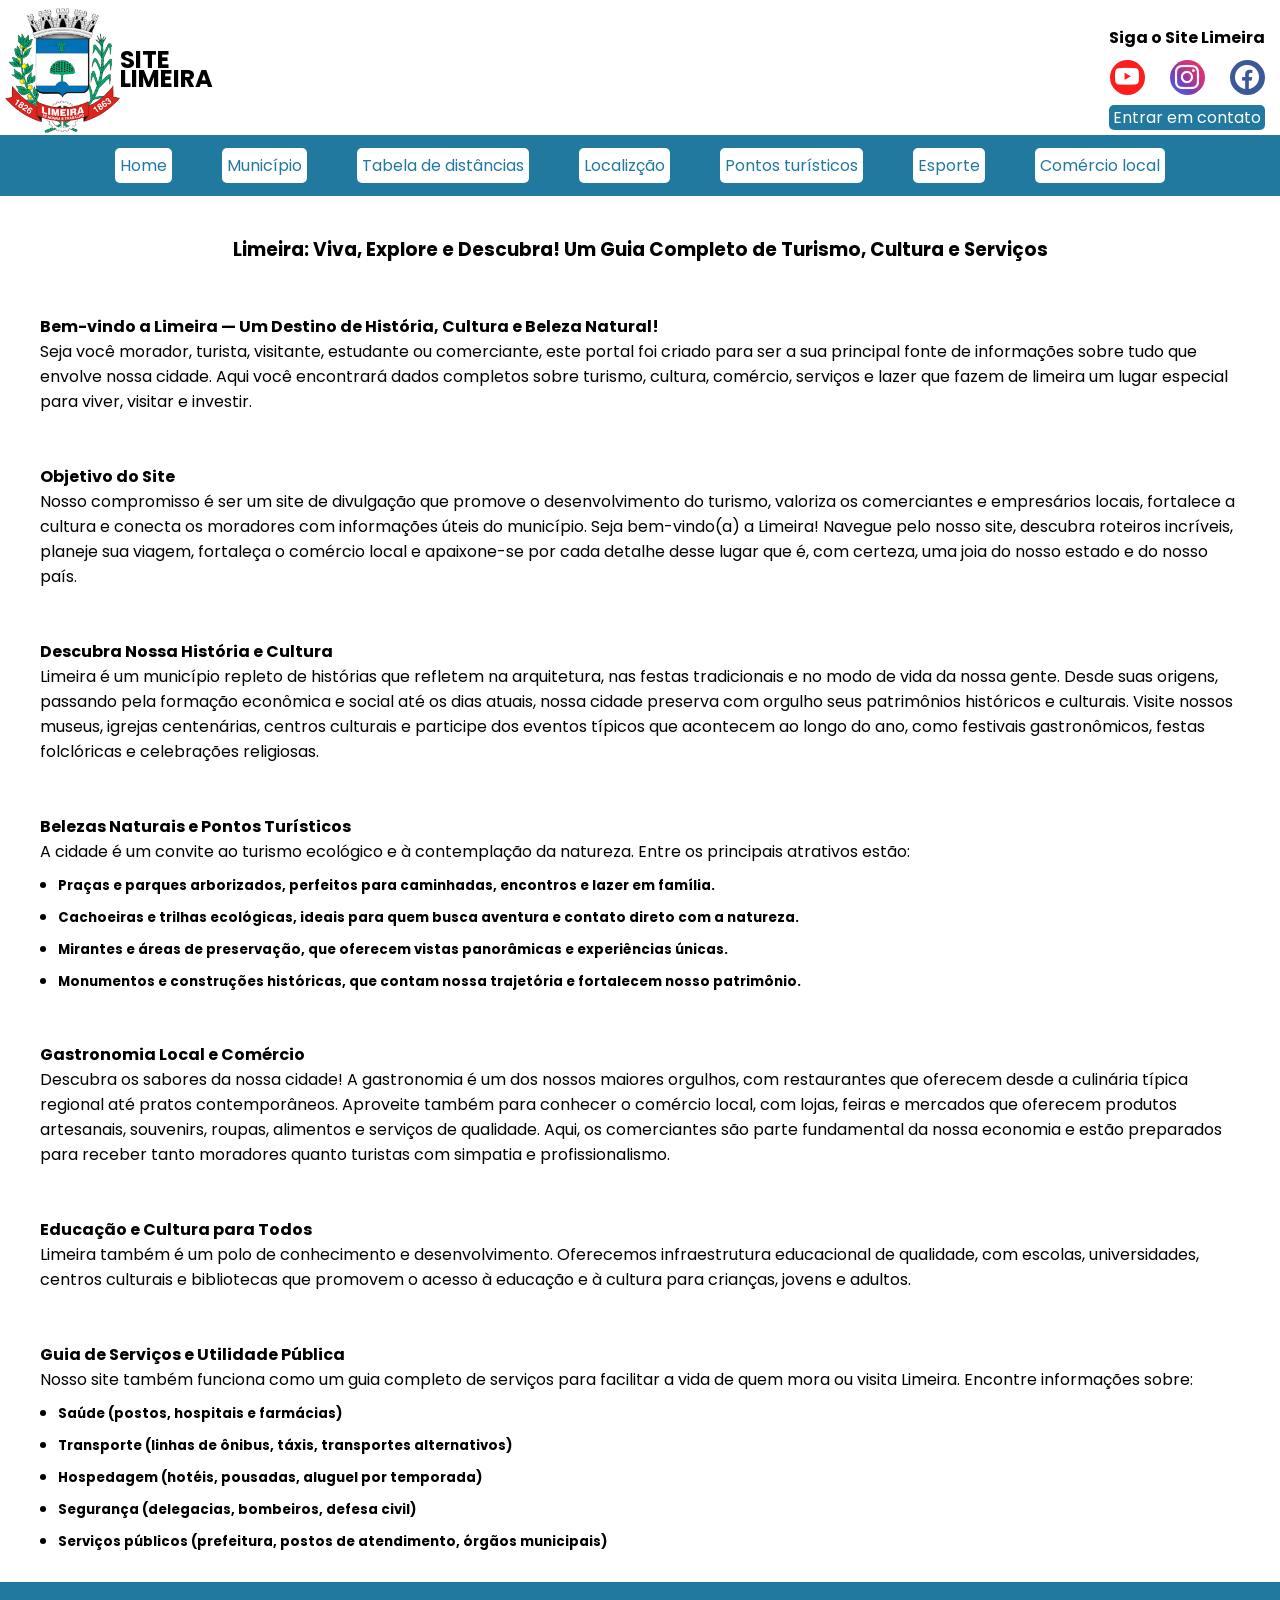
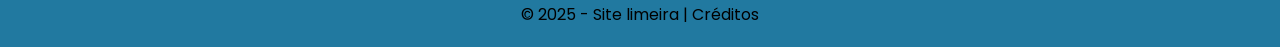
<file: index.html>
<!DOCTYPE html>
<html lang="pt-br">

<head>
    <meta charset="UTF-8">
    <meta name="viewport" content="width=device-width, initial-scale=1.0">
    <title>Site limeira</title>
    <link rel="stylesheet" href="style.css">
</head>

<body>
    <header>
        <div>
            <h2>SITE<br>LIMEIRA</h2>
            <img src="imagens/logo.png" alt="Prefeitura de limeira">
        </div>

        <section class="redes-sociais">
            <h4>Siga o Site Limeira</h4>

            <div class="icons">
                <a href="https://www.youtube.com/c/preflimeira" target="_blank"><i class="bi bi-youtube"></i> </a>
                <a href="https://www.instagram.com/prefeituralimeira/" target="_blank"><i class="bi bi-instagram"></i>
                </a>
                <a href="https://www.facebook.com/prefeituralimeira" target="_blank"><i class="bi bi-facebook"></i> </a>
            </div>

            <section class="form">
                <a href="contato.html">Entrar em contato</a>
            </section>

        </section>

    </header>

    <div class="destaque">
        <a href="index.html">Home</a>
        <a href="municipio.html">Município</a>
        <a href="tabeladedistancias.html">Tabela de distâncias</a>
        <a href="localizacao.html">Localizção</a>
        <a href="pontosturísticos.html">Pontos turísticos</a>
        <a href="esporte.html">Esporte</a>
        <a href="comerciolocal.html">Comércio local</a>
    </div>




    <main>


        <div class="titulo">
            <h3>Limeira: Viva, Explore e Descubra! Um Guia Completo de Turismo, Cultura e Serviços</h3>
        </div>

        <section>


            <div class="texto">
                <h4>Bem-vindo a Limeira — Um Destino de História, Cultura e Beleza Natural!</h4>
                <p>Seja você morador, turista, visitante, estudante ou comerciante, este portal foi criado para ser a
                    sua principal fonte de informações sobre tudo que envolve nossa cidade. Aqui você encontrará dados
                    completos sobre turismo, cultura, comércio, serviços e lazer que fazem de limeira um lugar especial
                    para viver, visitar e investir.</p>
            </div>

            <div class="texto">
                <h4>Objetivo do Site</h4>
                <p>Nosso compromisso é ser um site de divulgação que promove o desenvolvimento do turismo, valoriza os
                    comerciantes e empresários locais, fortalece a cultura e conecta os moradores com informações úteis
                    do município.
                    Seja bem-vindo(a) a Limeira! Navegue pelo nosso site, descubra roteiros incríveis, planeje sua
                    viagem, fortaleça o comércio local e apaixone-se por cada detalhe desse lugar que é, com certeza,
                    uma joia do nosso estado e do nosso país.</p>
            </div>

            <div class="texto">
                <h4>Descubra Nossa História e Cultura</h4>
                <p>Limeira é um município repleto de histórias que refletem na arquitetura, nas festas tradicionais e no
                    modo de vida da nossa gente. Desde suas origens, passando pela formação econômica e social até os
                    dias atuais, nossa cidade preserva com orgulho seus patrimônios históricos e culturais.
                    Visite nossos museus, igrejas centenárias, centros culturais e participe dos eventos típicos que
                    acontecem ao longo do ano, como festivais gastronômicos, festas folclóricas e celebrações
                    religiosas.</p>
            </div>

            <div class="texto">
                <h4>Belezas Naturais e Pontos Turísticos</h4>
                <p>A cidade é um convite ao turismo ecológico e à contemplação da natureza. Entre os principais
                    atrativos estão:</p>

                <ul>
                    <li>
                        <h5>Praças e parques arborizados, perfeitos para caminhadas, encontros e lazer em família.</h5>
                    </li>
                </ul>

                <ul>
                    <li>
                        <h5>Cachoeiras e trilhas ecológicas, ideais para quem busca aventura e contato direto com a
                            natureza.</h5>
                    </li>
                </ul>

                <ul>
                    <li>
                        <h5>Mirantes e áreas de preservação, que oferecem vistas panorâmicas e experiências únicas.</h5>
                    </li>
                </ul>

                <ul>
                    <li>
                        <h5>Monumentos e construções históricas, que contam nossa trajetória e fortalecem nosso
                            patrimônio.</h5>
                    </li>
                </ul>


            </div>

            <div class="texto">
                <h4>Gastronomia Local e Comércio</h4>
                <p>Descubra os sabores da nossa cidade! A gastronomia é um dos nossos maiores orgulhos, com restaurantes
                    que oferecem desde a culinária típica regional até pratos contemporâneos. Aproveite também para
                    conhecer o comércio local, com lojas, feiras e mercados que oferecem produtos artesanais, souvenirs,
                    roupas, alimentos e serviços de qualidade.
                    Aqui, os comerciantes são parte fundamental da nossa economia e estão preparados para receber tanto
                    moradores quanto turistas com simpatia e profissionalismo.</p>
            </div>

            <div class="texto">
                <h4>Educação e Cultura para Todos</h4>
                <p>Limeira também é um polo de conhecimento e desenvolvimento. Oferecemos infraestrutura educacional de
                    qualidade, com escolas, universidades, centros culturais e bibliotecas que promovem o acesso à
                    educação e à cultura para crianças, jovens e adultos.</p>
            </div>

            <div class="texto">
                <h4>Guia de Serviços e Utilidade Pública</h4>
                <p>Nosso site também funciona como um guia completo de serviços para facilitar a vida de quem mora ou
                    visita Limeira. Encontre informações sobre:</p>

                <ul>
                    <li>
                        <h5>Saúde (postos, hospitais e farmácias)</h5>
                    </li>
                </ul>

                <ul>
                    <li>
                        <h5>Transporte (linhas de ônibus, táxis, transportes alternativos)</h5>
                    </li>
                </ul>

                <ul>
                    <li>
                        <h5>Hospedagem (hotéis, pousadas, aluguel por temporada)</h5>
                    </li>
                </ul>

                <ul>
                    <li>
                        <h5>Segurança (delegacias, bombeiros, defesa civil)</h5>
                    </li>
                </ul>

                <ul>
                    <li>
                        <h5>Serviços públicos (prefeitura, postos de atendimento, órgãos municipais)</h5>
                    </li>
                </ul>


        </section>


    </main>

    <footer>
        &copy; 2025 - Site limeira | Créditos
    </footer>

</body>

</html>
</file>
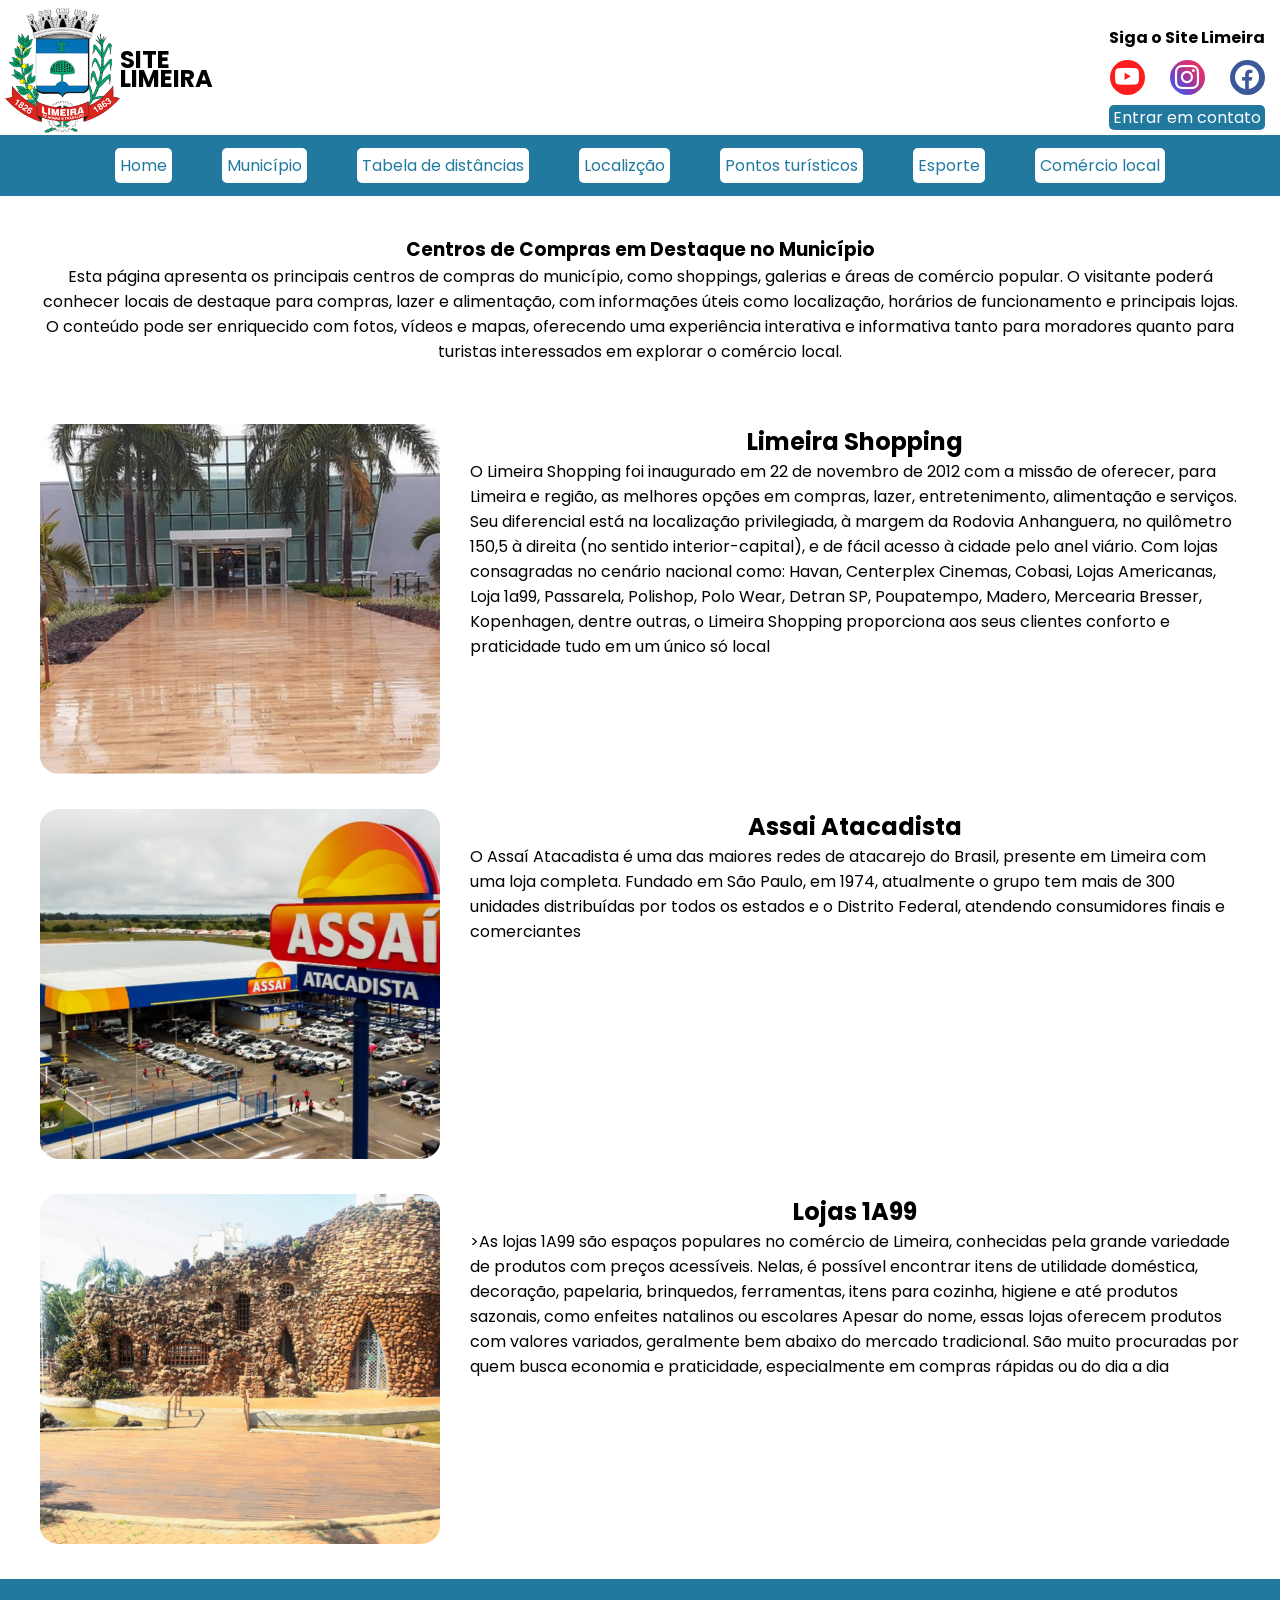
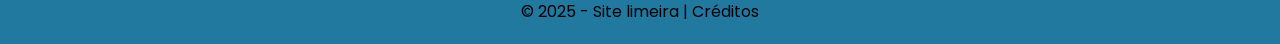
<file: comerciolocal.html>
<!DOCTYPE html>
<html lang="pt-br">

<head>
    <meta charset="UTF-8">
    <meta name="viewport" content="width=device-width, initial-scale=1.0">
    <title>Site limeira</title>
    <link rel="stylesheet" href="style.css">
</head>

<body>
    <header>
        <div>
            <h2>SITE<br>LIMEIRA</h2>
            <img src="imagens/logo.png" alt="Prefeitura de limeira">
        </div>

        <section class="redes-sociais">
            <h4>Siga o Site Limeira</h4>

            <div class="icons">
                <a href="https://www.youtube.com/c/preflimeira" target="_blank"><i class="bi bi-youtube"></i> </a>
                <a href="https://www.instagram.com/prefeituralimeira/" target="_blank"><i class="bi bi-instagram"></i>
                </a>
                <a href="https://www.facebook.com/prefeituralimeira" target="_blank"><i class="bi bi-facebook"></i> </a>
            </div>

            <section class="form">
                <a href="contato.html">Entrar em contato</a>
            </section>

        </section>

    </header>

    <div class="destaque">
        <a href="index.html">Home</a>
        <a href="municipio.html">Município</a>
        <a href="tabeladedistancias.html">Tabela de distâncias</a>
        <a href="localizacao.html">Localizção</a>
        <a href="pontosturísticos.html">Pontos turísticos</a>
        <a href="esporte.html">Esporte</a>
        <a href="comerciolocal.html">Comércio local</a>
    </div>


    <main>
        <div class="home">
            <h3>Centros de Compras em Destaque no Município</h3>
            <p>Esta página apresenta os principais centros de compras do município, como shoppings, galerias e áreas de
                comércio popular. O visitante poderá conhecer locais de destaque para compras, lazer e alimentação, com
                informações úteis como localização, horários de funcionamento e principais lojas. O conteúdo pode ser
                enriquecido com fotos, vídeos e mapas, oferecendo uma experiência interativa e informativa tanto para
                moradores quanto para turistas interessados em explorar o comércio local.</p>
        </div>
        
        <div class="text">
            <img src="imagens/shopping center limeira.png" alt="">
            <div>
                <h2>Limeira Shopping</h2>
                <p>O Limeira Shopping foi inaugurado em 22 de novembro de 2012 com a missão de oferecer, para Limeira e
                    região, as melhores opções em compras, lazer, entretenimento, alimentação e serviços. Seu
                    diferencial está na localização privilegiada, à margem da Rodovia Anhanguera, no quilômetro 150,5 à
                    direita (no sentido interior-capital), e de fácil acesso à cidade pelo anel viário. Com lojas
                    consagradas no cenário nacional como: Havan, Centerplex Cinemas, Cobasi, Lojas Americanas, Loja
                    1a99, Passarela, Polishop, Polo Wear, Detran SP, Poupatempo, Madero, Mercearia Bresser, Kopenhagen,
                    dentre outras, o Limeira Shopping proporciona aos seus clientes conforto e praticidade tudo em um
                    único só local </p>
            </div>
        </div>

        <div class="text">
            <img src="imagens/assai-atacadista.png" alt="">
            <div>
                <h2>Assai Atacadista</h2>
                <p>O Assaí Atacadista é uma das maiores redes de atacarejo do Brasil, presente em Limeira com uma loja
                    completa. Fundado em São Paulo, em 1974, atualmente o grupo tem mais de 300 unidades distribuídas
                    por todos os estados e o Distrito Federal, atendendo consumidores finais e comerciantes
                </p>
            </div>
        </div>

        <div class="text">
            <img src="imagens/Gruta da Paz.png" alt="">
            <div>
                <h2>Lojas 1A99</h2>
                <p>>As lojas 1A99 são espaços populares no comércio de Limeira, conhecidas pela grande variedade de
                    produtos com preços acessíveis. Nelas, é possível encontrar itens de utilidade doméstica, decoração,
                    papelaria, brinquedos, ferramentas, itens para cozinha, higiene e até produtos sazonais, como
                    enfeites natalinos ou escolares
                    Apesar do nome, essas lojas oferecem produtos com valores variados, geralmente bem abaixo do mercado
                    tradicional. São muito procuradas por quem busca economia e praticidade, especialmente em compras
                    rápidas ou do dia a dia</p>
            </div>
        </div>

        </main>





        <footer>
            &copy; 2025 - Site limeira | Créditos
        </footer>


</body>

</html>
</file>
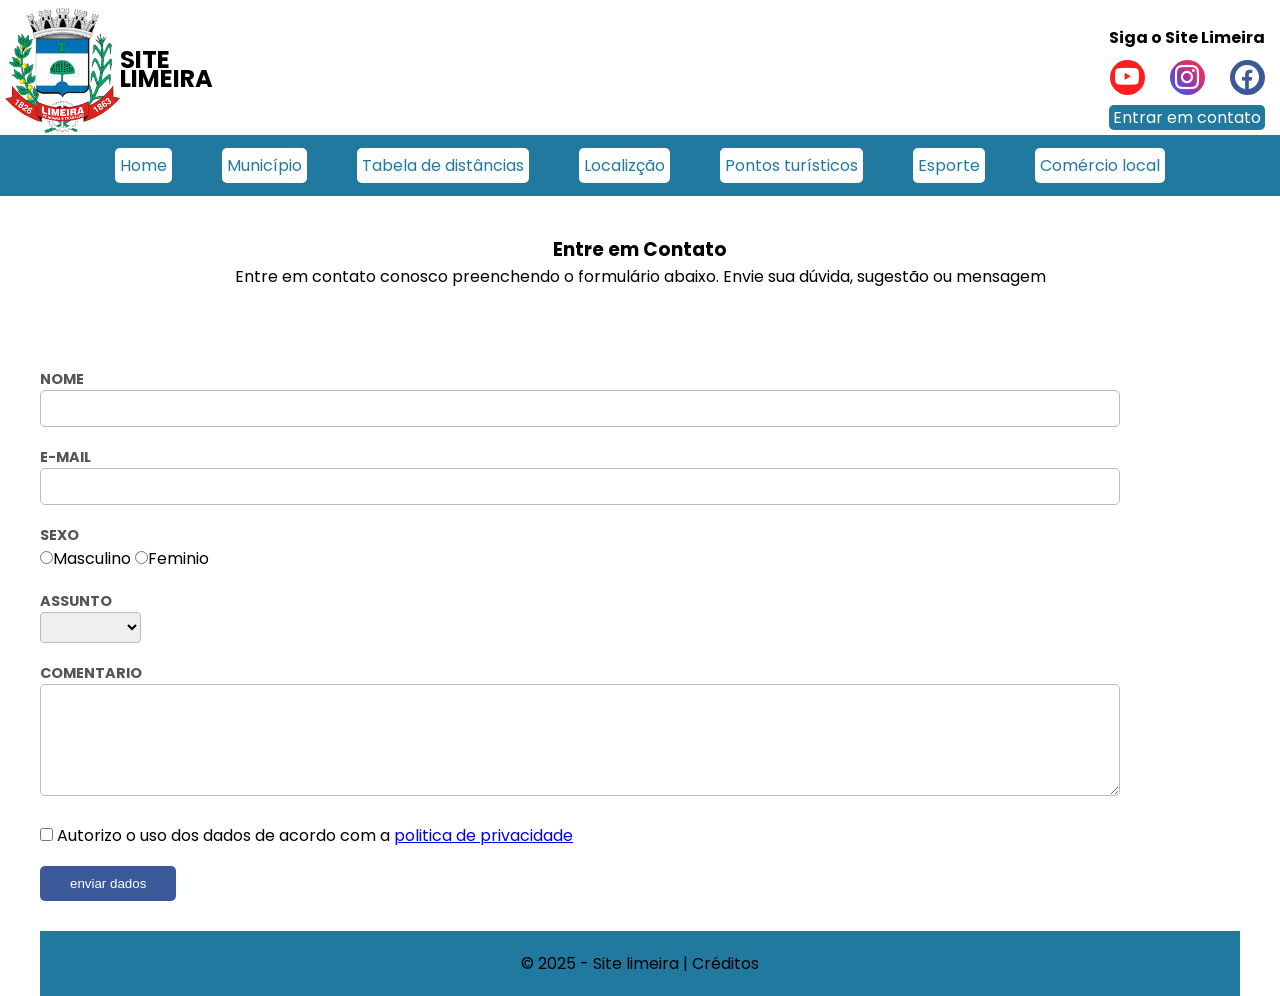
<file: contato.html>
<!DOCTYPE html>
<html lang="pt-br">

<head>
    <meta charset="UTF-8">
    <meta name="viewport" content="width=device-width, initial-scale=1.0">
    <title>Site limeira</title>
    <link rel="stylesheet" href="style.css">
</head>

<body>
    <header>
        <div>
            <h2>SITE<br>LIMEIRA</h2>
            <img src="imagens/logo.png" alt="Prefeitura de limeira">
        </div>

        <section class="redes-sociais">
            <h4>Siga o Site Limeira</h4>

            <div class="icons">
                <a href="https://www.youtube.com/c/preflimeira" target="_blank"><i class="bi bi-youtube"></i> </a>
                <a href="https://www.instagram.com/prefeituralimeira/" target="_blank"><i class="bi bi-instagram"></i>
                </a>
                <a href="https://www.facebook.com/prefeituralimeira" target="_blank"><i class="bi bi-facebook"></i> </a>
            </div>

            <section class="form">
                <a href="contato.html">Entrar em contato</a>
            </section>

        </section>

    </header>

    <div class="destaque">
        <a href="index.html">Home</a>
        <a href="municipio.html">Município</a>
        <a href="tabeladedistancias.html">Tabela de distâncias</a>
        <a href="localizacao.html">Localizção</a>
        <a href="pontosturísticos.html">Pontos turísticos</a>
        <a href="esporte.html">Esporte</a>
        <a href="comerciolocal.html">Comércio local</a>
    </div>

    <main>
        <section class="home">
            <h3>Entre em Contato</h3>
            <p>Entre em contato conosco preenchendo o formulário abaixo. Envie sua dúvida, sugestão ou mensagem</p>
        </section>

        <section class="contato">
            <div>
                <form action="" method="post" name="form1" id="form1">
                    <div>
                        <label for="">Nome</label>
                        <input type="text" id="nome" name="nome" required>
                    </div>
                    <div>
                        <label for="">E-mail</label>
                        <input type="email" id="correio-eletronico" name="correio-eletronico" required>
                    </div>
                    <div>
                        <label for="">Sexo</label>
                        <input type="radio" id="masculino" name="sexo" value="masc">Masculino
                        <input type="radio" id="feminio" name="sexo" value="fem">Feminio
                    </div>
                    <div>
                        <label for="">Assunto</label>
                        <select name="assunto" id="assunto">
                            <option></option>
                            <option>Critica</option>
                            <option>Duvida</option>
                            <option>Sugestão</option>
                            <option>Elogio</option>
                            <option>Informação</option>
                            <option>Outros</option>
                        </select>
                    </div>
                    <div>
                        <label for="">Comentario</label>
                        <textarea name="comentario" id="comentario" rows="6"></textarea>
                    </div>
                    <div>
                        <input type="checkbox" name="lgpd" id="lgpd" value="sim">
                        Autorizo o uso dos dados de acordo com a <a href="#">politica de privacidade</a>
                    </div>
                    <div>
                        <input type="submit" name="enviar" id="enviar" value="enviar dados">
                    </div>
                </form>
            </div>

        </section>

        <footer>
            &copy; 2025 - Site limeira | Créditos
        </footer>


</body>

</html>
</file>
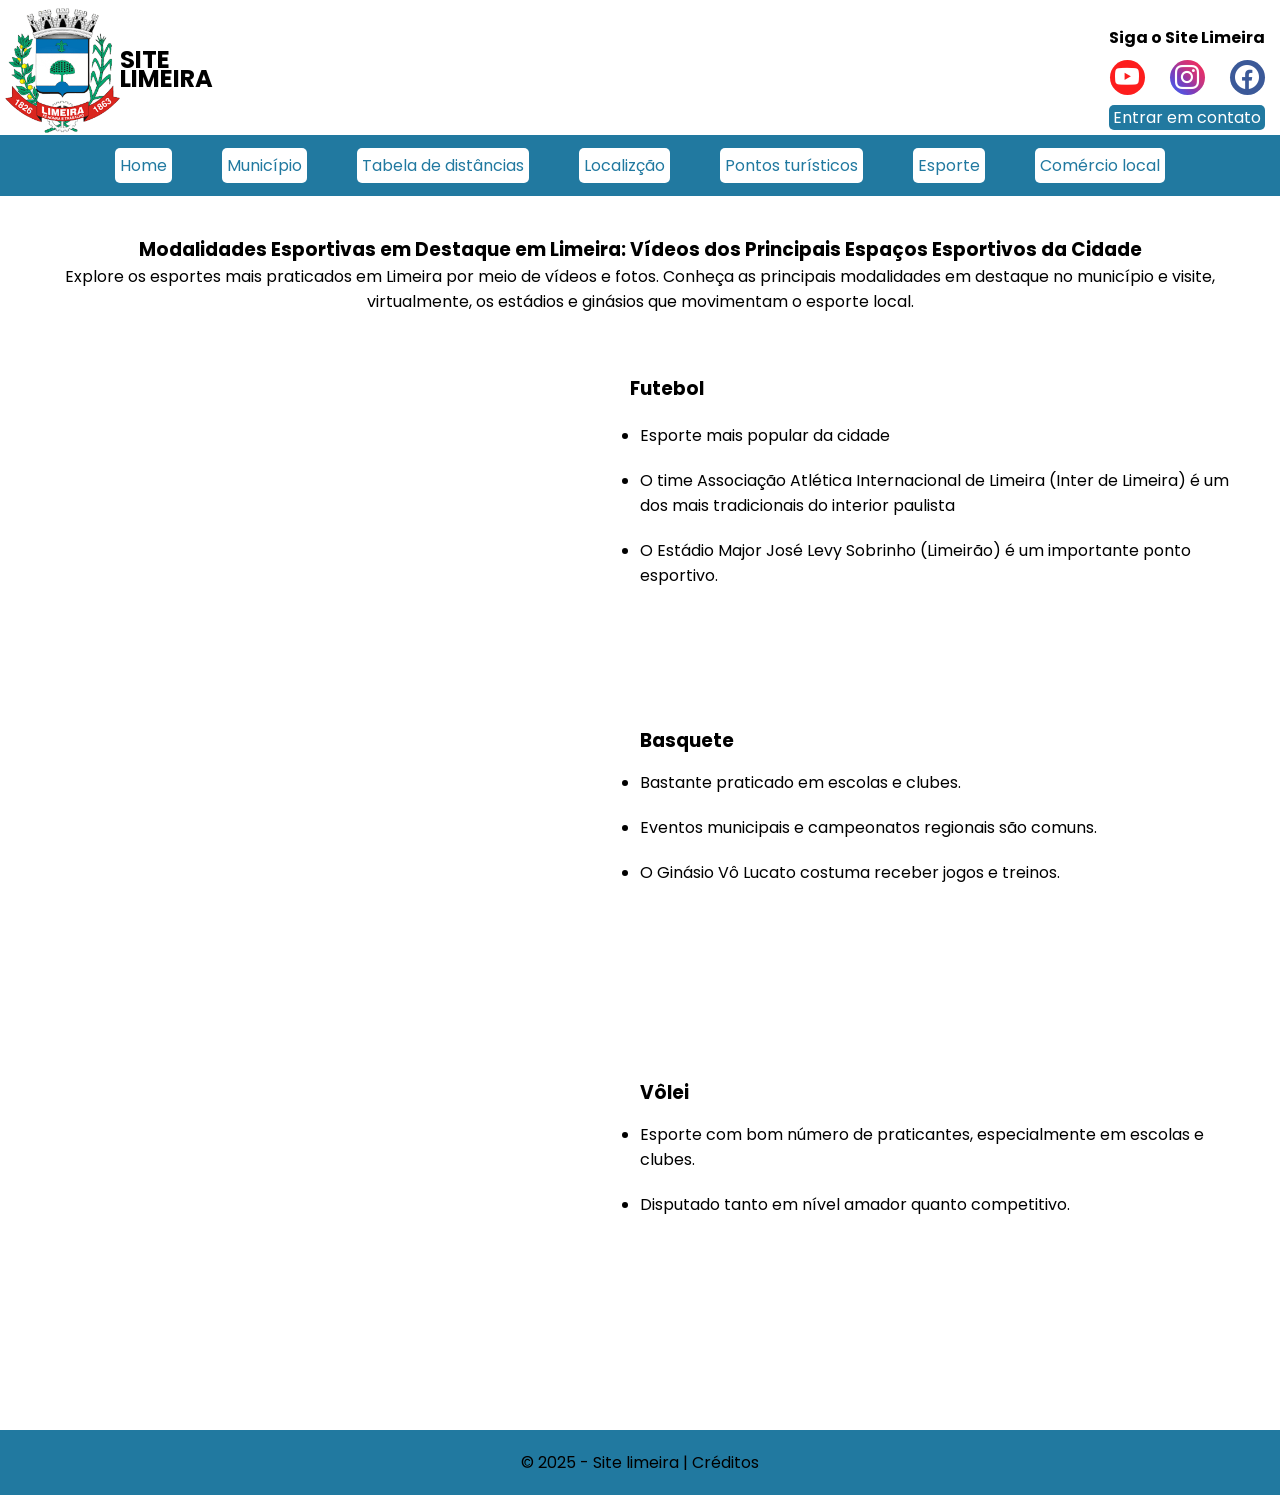
<file: esporte.html>
<!DOCTYPE html>
<html lang="pt-br">

<head>
    <meta charset="UTF-8">
    <meta name="viewport" content="width=device-width, initial-scale=1.0">
    <title>Site limeira</title>
    <link rel="stylesheet" href="style.css">
</head>

<body>
    <header>
        <div>
            <h2>SITE<br>LIMEIRA</h2>
            <img src="imagens/logo.png" alt="Prefeitura de limeira">
        </div>

        <section class="redes-sociais">
            <h4>Siga o Site Limeira</h4>

            <div class="icons">
                <a href="https://www.youtube.com/c/preflimeira" target="_blank"><i class="bi bi-youtube"></i> </a>
                <a href="https://www.instagram.com/prefeituralimeira/" target="_blank"><i class="bi bi-instagram"></i>
                </a>
                <a href="https://www.facebook.com/prefeituralimeira" target="_blank"><i class="bi bi-facebook"></i> </a>
            </div>

            <section class="form">
                <a href="contato.html">Entrar em contato</a>
            </section>

        </section>

    </header>

    <div class="destaque">
        <a href="index.html">Home</a>
        <a href="municipio.html">Município</a>
        <a href="tabeladedistancias.html">Tabela de distâncias</a>
        <a href="localizacao.html">Localizção</a>
        <a href="pontosturísticos.html">Pontos turísticos</a>
        <a href="esporte.html">Esporte</a>
        <a href="comerciolocal.html">Comércio local</a>
    </div>



    <main>


        <div class="home">
            <h3>Modalidades Esportivas em Destaque em Limeira: Vídeos dos Principais Espaços Esportivos da Cidade</h3>
            <p>Explore os esportes mais praticados em Limeira por meio de vídeos e fotos. Conheça as principais
                modalidades em destaque no município e visite, virtualmente, os estádios e ginásios que movimentam o
                esporte local.</p>
        </div>

        <section class="esporte">

            <div class="futebol" >

                <div class="video" >
                    <iframe width="560" height="315" src="https://www.youtube.com/embed/CdNF1LtZ6s8?si=ZhGLEEMMor-9QnIo"
                    title="YouTube video player" frameborder="0"
                    allow="accelerometer; autoplay; clipboard-write; encrypted-media; gyroscope; picture-in-picture; web-share"
                    referrerpolicy="strict-origin-when-cross-origin" allowfullscreen></iframe>
                </div>
                <div>
                    <h3>Futebol</h3>
                    
                    <ul>
                        <li>
                            Esporte mais popular da cidade
                        </li>
                    </ul>
                    <ul>
                        <li>
                            O time Associação Atlética Internacional de Limeira (Inter de Limeira) é um dos mais
                            tradicionais do interior paulista
                        </li>
                    </ul>
                    <ul>
                        <li>
                            O Estádio Major José Levy Sobrinho (Limeirão) é um importante ponto esportivo.
                        </li>
                    </ul>
                </div>
                
            </div>
            
            
            
            <div class="basquete" >
                <div class="video" >
                    <iframe width="560" height="315" src="https://www.youtube.com/embed/VorL24Qqtec?si=er-Yb_TgGnisbnyA"
                    title="YouTube video player" frameborder="0"
                    allow="accelerometer; autoplay; clipboard-write; encrypted-media; gyroscope; picture-in-picture; web-share"
                    referrerpolicy="strict-origin-when-cross-origin" allowfullscreen></iframe>
                </div>
                <div>
                    <h3>Basquete</h3>
                    
                    <ul>
                        <li>
                            Bastante praticado em escolas e clubes.
                        </li>
                    </ul>
                    <ul>
                        <li>
                            Eventos municipais e campeonatos regionais são comuns.
                        </li>
                    </ul>
                    <ul>
                        <li>
                            O Ginásio Vô Lucato costuma receber jogos e treinos.
                        </li>
                    </ul>
                </div>
        </div>

            <div class="volei" >
                <div class="video" >
                    <iframe width="560" height="315" src="https://www.youtube.com/embed/HvcL1hGBm9k?si=4fe44x_5QPSmu-HJ"
                    title="YouTube video player" frameborder="0"
                    allow="accelerometer; autoplay; clipboard-write; encrypted-media; gyroscope; picture-in-picture; web-share"
                    referrerpolicy="strict-origin-when-cross-origin" allowfullscreen></iframe>
                </div>
                
                <div>
                    <h3>Vôlei</h3>
                    
                    <ul>
                        <li>
                            Esporte com bom número de praticantes, especialmente em escolas e clubes.
                        </li>
                    </ul>
                    <ul>
                        <li>
                            Disputado tanto em nível amador quanto competitivo.
                        </li>
                    </ul>
                </div>
            </div>
        </section>
        
    </main>
    
    

    <footer>
        &copy; 2025 - Site limeira | Créditos
    </footer>


</body>

</html>
</file>
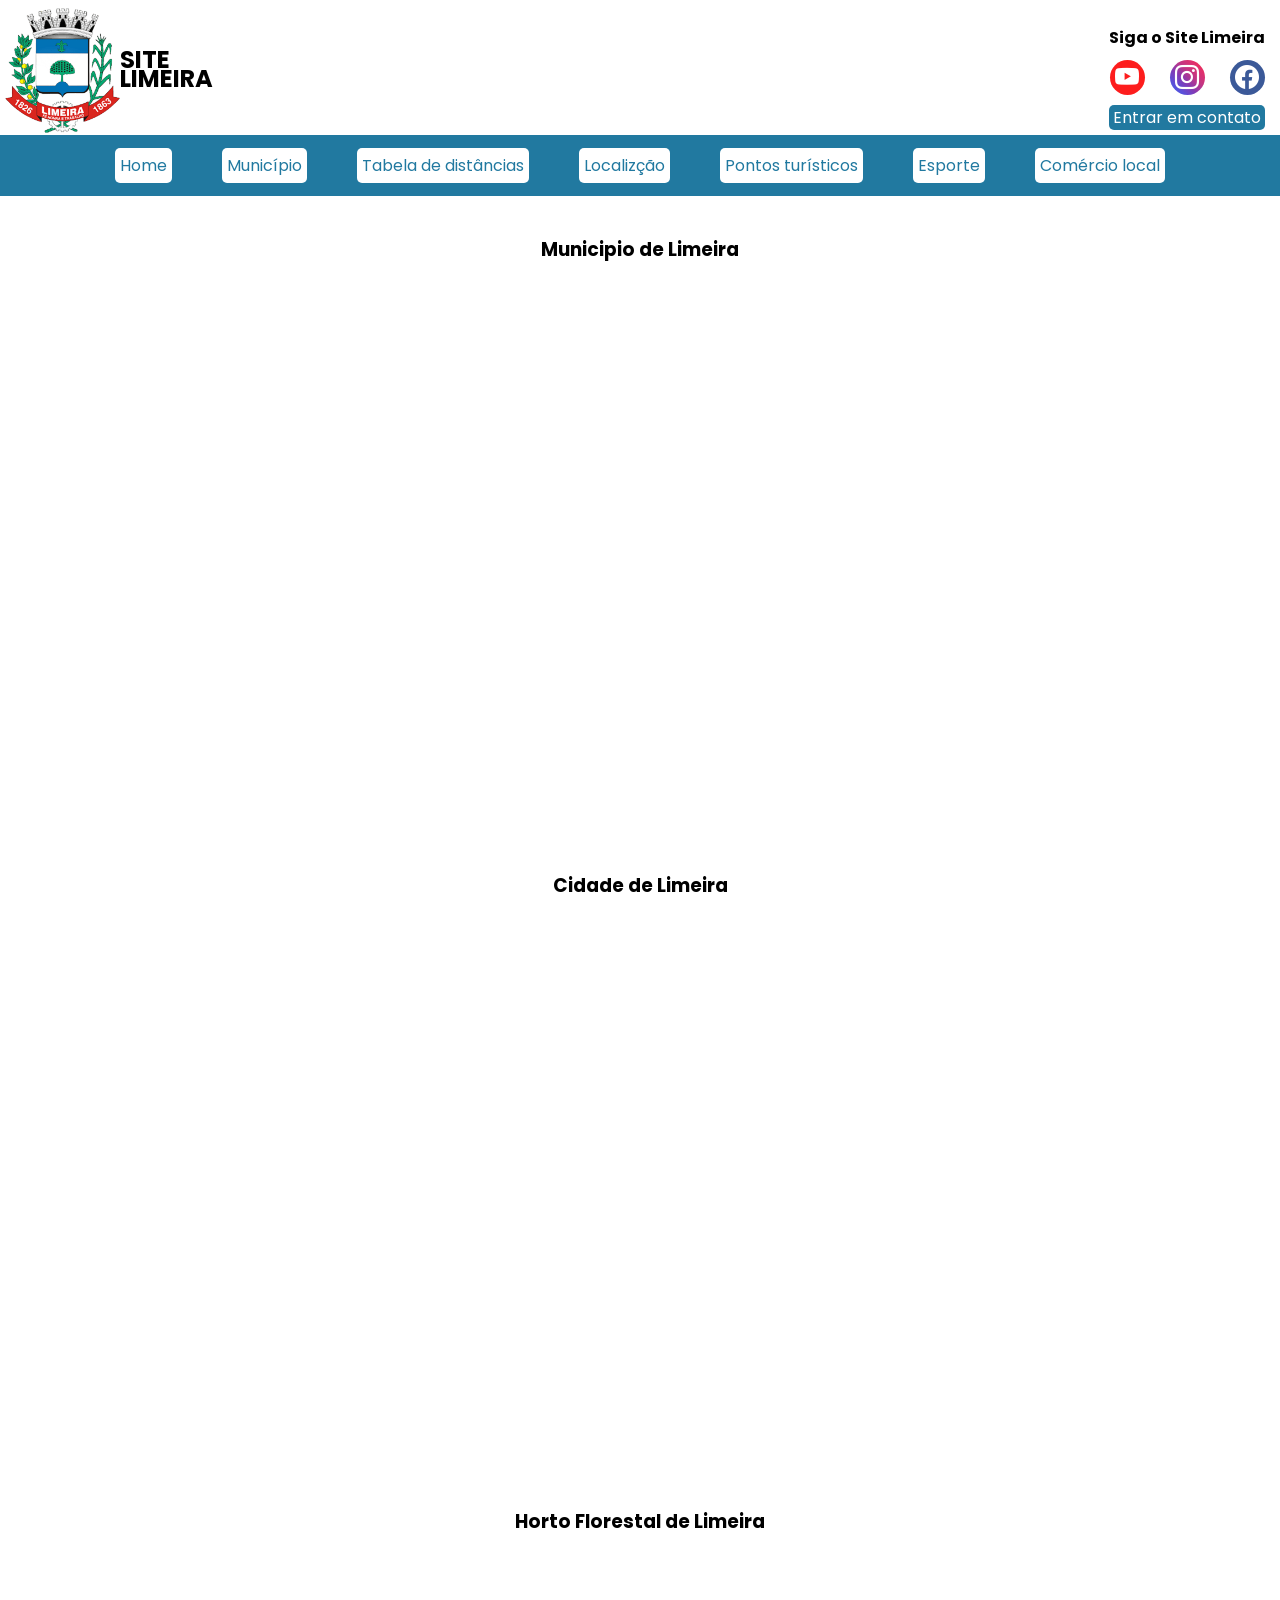
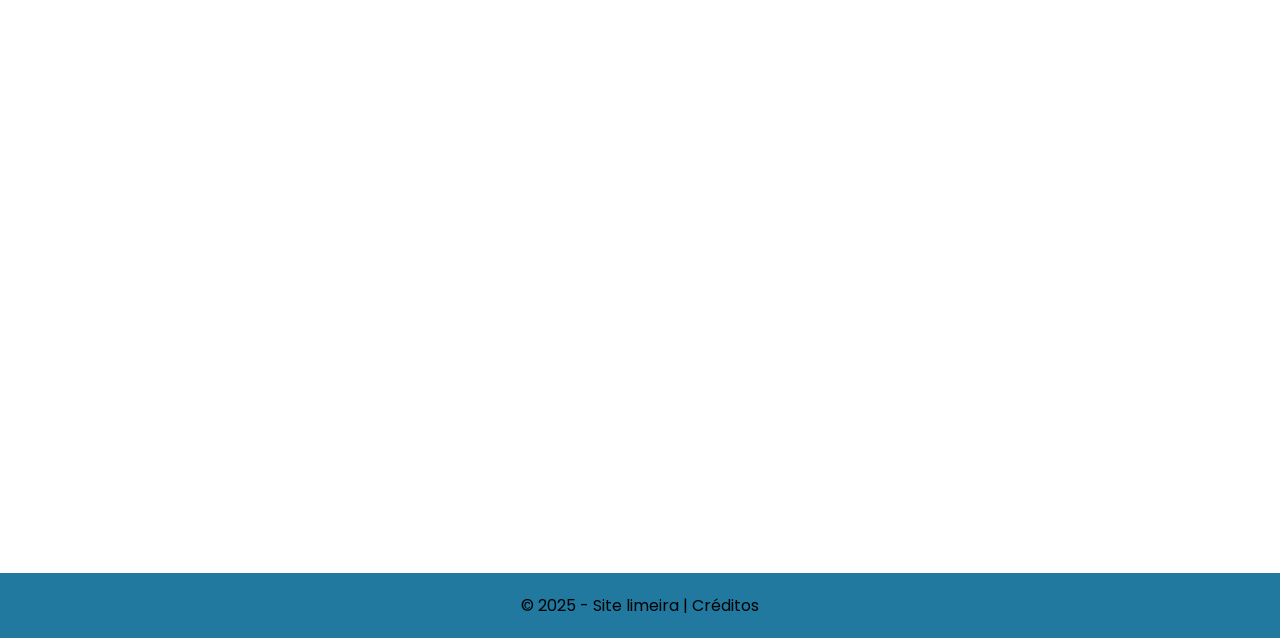
<file: localizacao.html>
<!DOCTYPE html>
<html lang="pt-br">

<head>
    <meta charset="UTF-8">
    <meta name="viewport" content="width=device-width, initial-scale=1.0">
    <title>Site limeira</title>
    <link rel="stylesheet" href="style.css">
</head>

<body>
    <header>
        <div>
            <h2>SITE<br>LIMEIRA</h2>
            <img src="imagens/logo.png" alt="Prefeitura de limeira">
        </div>

        <section class="redes-sociais">
            <h4>Siga o Site Limeira</h4>

            <div class="icons">
                <a href="https://www.youtube.com/c/preflimeira" target="_blank"><i class="bi bi-youtube"></i> </a>
                <a href="https://www.instagram.com/prefeituralimeira/" target="_blank"><i class="bi bi-instagram"></i>
                </a>
                <a href="https://www.facebook.com/prefeituralimeira" target="_blank"><i class="bi bi-facebook"></i> </a>
            </div>

            <section class="form">
                <a href="contato.html">Entrar em contato</a>
            </section>

        </section>

    </header>

    <div class="destaque">
        <a href="index.html">Home</a>
        <a href="municipio.html">Município</a>
        <a href="tabeladedistancias.html">Tabela de distâncias</a>
        <a href="localizacao.html">Localizção</a>
        <a href="pontosturísticos.html">Pontos turísticos</a>
        <a href="esporte.html">Esporte</a>
        <a href="comerciolocal.html">Comércio local</a>
    </div>



    <main>
        <section class="maps">
            <div>
                <h3>Municipio de Limeira</h3>
                <iframe
                    src="https://www.google.com/maps/embed?pb=!1m18!1m12!1m3!1d1549.001083326066!2d-47.409626051706525!3d-22.572885734039904!2m3!1f0!2f0!3f0!3m2!1i1024!2i768!4f13.1!3m3!1m2!1s0x94c880f7faa46a5f%3A0x4bfcf90981ad3ea4!2sPrefeitura%20Municipal%20de%20Limeira!5e0!3m2!1spt-BR!2sbr!4v1749232015258!5m2!1spt-BR!2sbr"
                    style="border:0;" allowfullscreen="" loading="lazy"
                    referrerpolicy="no-referrer-when-downgrade"></iframe>
            </div>

            <div>
                <h3>Cidade de Limeira</h3>
                <iframe
                    src="https://www.google.com/maps/embed?pb=!1m14!1m12!1m3!1d58946.64056001417!2d-47.415397062893625!3d-22.57292432955954!2m3!1f0!2f0!3f0!3m2!1i1024!2i768!4f13.1!5e0!3m2!1spt-BR!2sbr!4v1749232096194!5m2!1spt-BR!2sbr"
                    style="border:0;" allowfullscreen="" loading="lazy"
                    referrerpolicy="no-referrer-when-downgrade"></iframe>
            </div>

            <div>
                <h3>Horto Florestal de Limeira</h3>
                <iframe
                    src="https://www.google.com/maps/embed?pb=!4v1749232206262!6m8!1m7!1sCAoSFkNJSE0wb2dLRUlDQWdJREY0N3ZpZXc.!2m2!1d-22.616919531526!2d-47.36886119914293!3f185.0948195679804!4f-0.4824310617533172!5f0.7820865974627469"
                    style="border:0;" allowfullscreen="" loading="lazy"
                    referrerpolicy="no-referrer-when-downgrade"></iframe>
            </div>

        </section>

    </main>



    <footer>
        &copy; 2025 - Site limeira | Créditos
    </footer>


</body>

</html>
</file>
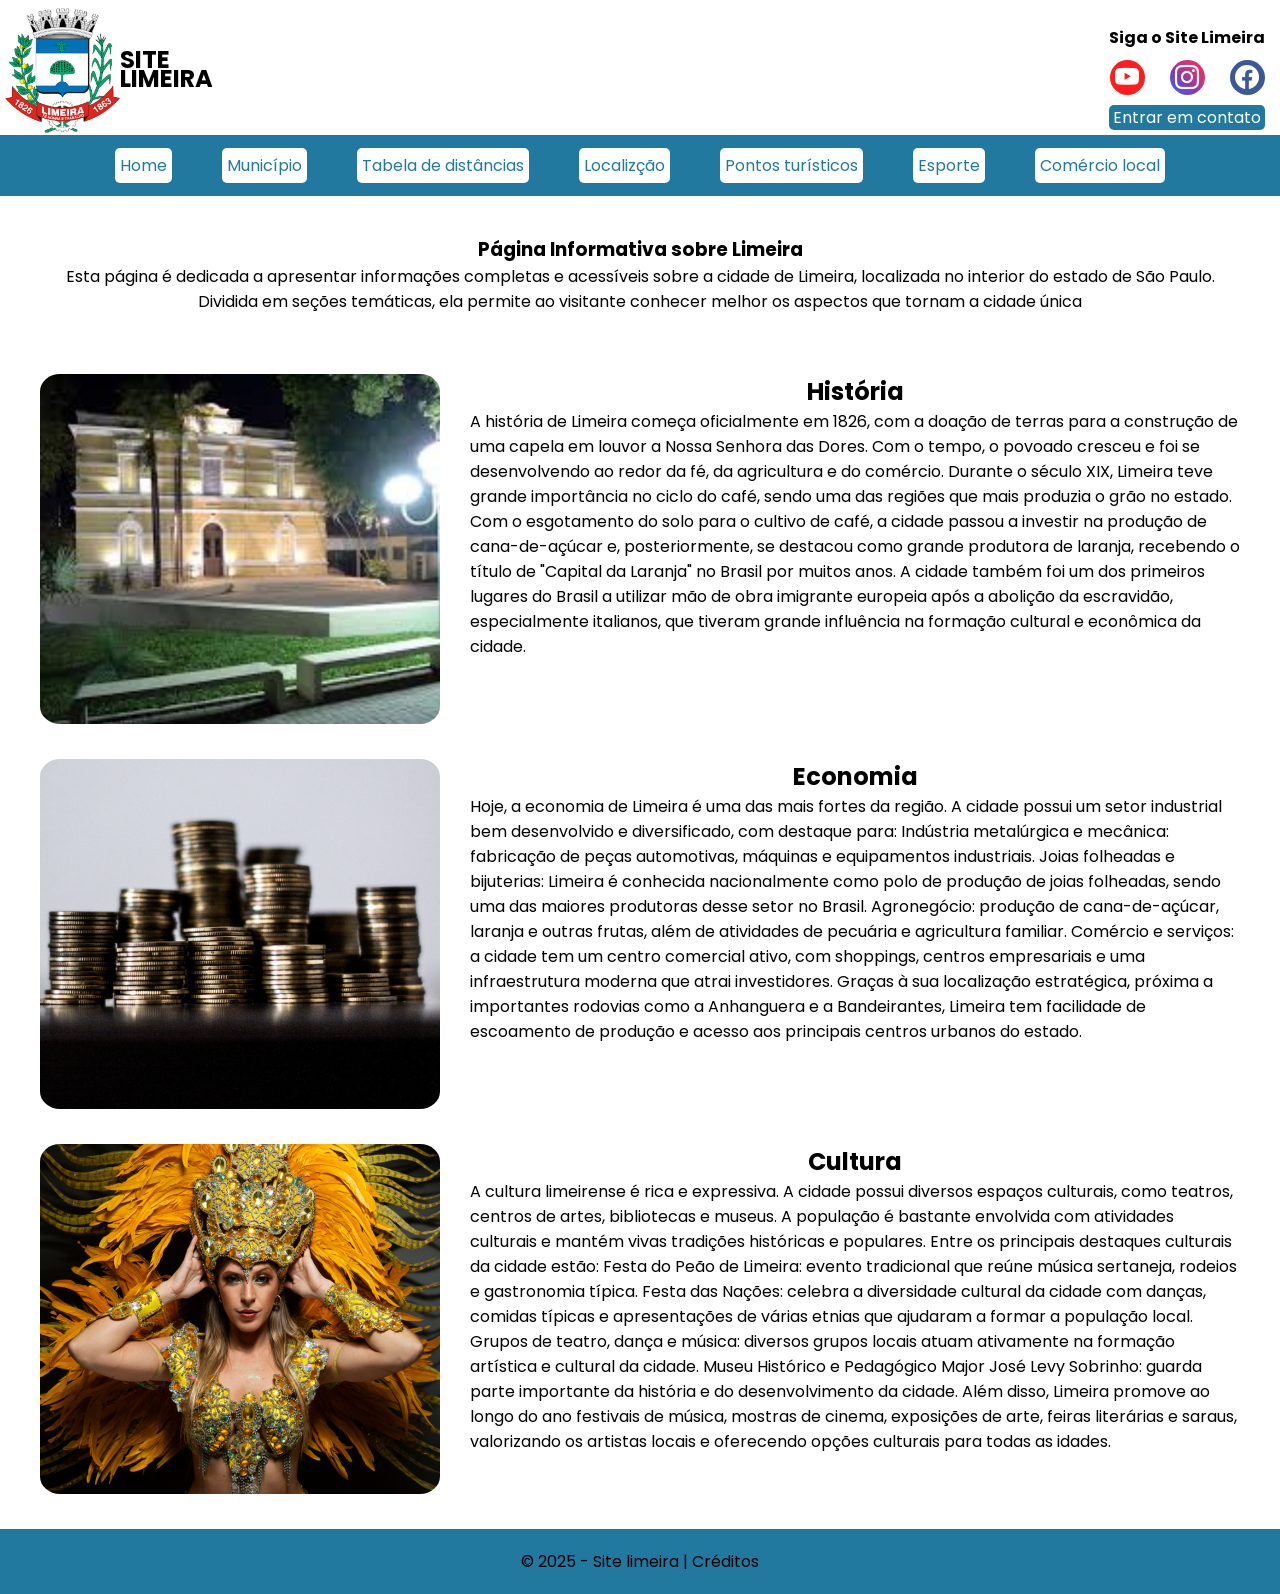
<file: municipio.html>
<!DOCTYPE html>
<html lang="pt-br">

<head>
    <meta charset="UTF-8">
    <meta name="viewport" content="width=device-width, initial-scale=1.0">
    <title>Site limeira</title>
    <link rel="stylesheet" href="style.css">
</head>

<body>
    <header>
        <div>
            <h2>SITE<br>LIMEIRA</h2>
            <img src="imagens/logo.png" alt="Prefeitura de limeira">
        </div>

        <section class="redes-sociais">
            <h4>Siga o Site Limeira</h4>

            <div class="icons">
                <a href="https://www.youtube.com/c/preflimeira" target="_blank"><i class="bi bi-youtube"></i> </a>
                <a href="https://www.instagram.com/prefeituralimeira/" target="_blank"><i class="bi bi-instagram"></i>
                </a>
                <a href="https://www.facebook.com/prefeituralimeira" target="_blank"><i class="bi bi-facebook"></i> </a>
            </div>

            <section class="form">
                <a href="contato.html">Entrar em contato</a>
            </section>

        </section>

    </header>

    <div class="destaque">
        <a href="index.html">Home</a>
        <a href="municipio.html">Município</a>
        <a href="tabeladedistancias.html">Tabela de distâncias</a>
        <a href="localizacao.html">Localizção</a>
        <a href="pontosturísticos.html">Pontos turísticos</a>
        <a href="esporte.html">Esporte</a>
        <a href="comerciolocal.html">Comércio local</a>
    </div>



    <main>

        <div class="home">
            <h3>Página Informativa sobre Limeira</h3>
            <p>Esta página é dedicada a apresentar informações completas e acessíveis sobre a cidade de Limeira,
                localizada no interior do estado de São Paulo. Dividida em seções temáticas, ela permite ao visitante
                conhecer melhor os aspectos que tornam a cidade única</p>
        </div>

        <section class="grid-municipio">
            <div class="text">
                <img src="imagens/museu-limeira.png" alt="">
                <div>
                    <h2>História</h2>
                    <p>A história de Limeira começa oficialmente em 1826, com a doação de terras para a construção de
                        uma capela em louvor a Nossa Senhora das Dores. Com o tempo, o povoado cresceu e foi se
                        desenvolvendo ao redor da fé, da agricultura e do comércio.

                        Durante o século XIX, Limeira teve grande importância no ciclo do café, sendo uma das regiões
                        que mais produzia o grão no estado. Com o esgotamento do solo para o cultivo de café, a cidade
                        passou a investir na produção de cana-de-açúcar e, posteriormente, se destacou como grande
                        produtora de laranja, recebendo o título de "Capital da Laranja" no Brasil por muitos anos.

                        A cidade também foi um dos primeiros lugares do Brasil a utilizar mão de obra imigrante europeia
                        após a abolição da escravidão, especialmente italianos, que tiveram grande influência na
                        formação cultural e econômica da cidade.</p>
                </div>
            </div>

            <div class="text">
                <img src="imagens/economia-limeira.png" alt="">
                <div>
                    <h2>Economia</h2>
                    <p>Hoje, a economia de Limeira é uma das mais fortes da região. A cidade possui um setor industrial
                        bem desenvolvido e diversificado, com destaque para:

                        Indústria metalúrgica e mecânica: fabricação de peças automotivas, máquinas e equipamentos
                        industriais.

                        Joias folheadas e bijuterias: Limeira é conhecida nacionalmente como polo de produção de joias
                        folheadas, sendo uma das maiores produtoras desse setor no Brasil.

                        Agronegócio: produção de cana-de-açúcar, laranja e outras frutas, além de atividades de pecuária
                        e agricultura familiar.

                        Comércio e serviços: a cidade tem um centro comercial ativo, com shoppings, centros empresariais
                        e uma infraestrutura moderna que atrai investidores.

                        Graças à sua localização estratégica, próxima a importantes rodovias como a Anhanguera e a
                        Bandeirantes, Limeira tem facilidade de escoamento de produção e acesso aos principais centros
                        urbanos do estado.
                    </p>
                </div>
            </div>



            <div class="text">
                <img src="imagens/cultura-limeira.png" alt="">
                <div>
                    <h2>Cultura</h2>
                    <p>A cultura limeirense é rica e expressiva. A cidade possui diversos espaços culturais, como
                        teatros, centros de artes, bibliotecas e museus. A população é bastante envolvida com atividades
                        culturais e mantém vivas tradições históricas e populares.

                        Entre os principais destaques culturais da cidade estão:

                        Festa do Peão de Limeira: evento tradicional que reúne música sertaneja, rodeios e gastronomia
                        típica.

                        Festa das Nações: celebra a diversidade cultural da cidade com danças, comidas típicas e
                        apresentações de várias etnias que ajudaram a formar a população local.

                        Grupos de teatro, dança e música: diversos grupos locais atuam ativamente na formação artística
                        e cultural da cidade.

                        Museu Histórico e Pedagógico Major José Levy Sobrinho: guarda parte importante da história e do
                        desenvolvimento da cidade.

                        Além disso, Limeira promove ao longo do ano festivais de música, mostras de cinema, exposições
                        de arte, feiras literárias e saraus, valorizando os artistas locais e oferecendo opções
                        culturais para todas as idades.</p>
                </div>
            </div>


        </section>



    </main>



    <footer>
        &copy; 2025 - Site limeira | Créditos
    </footer>


</body>

</html>
</file>
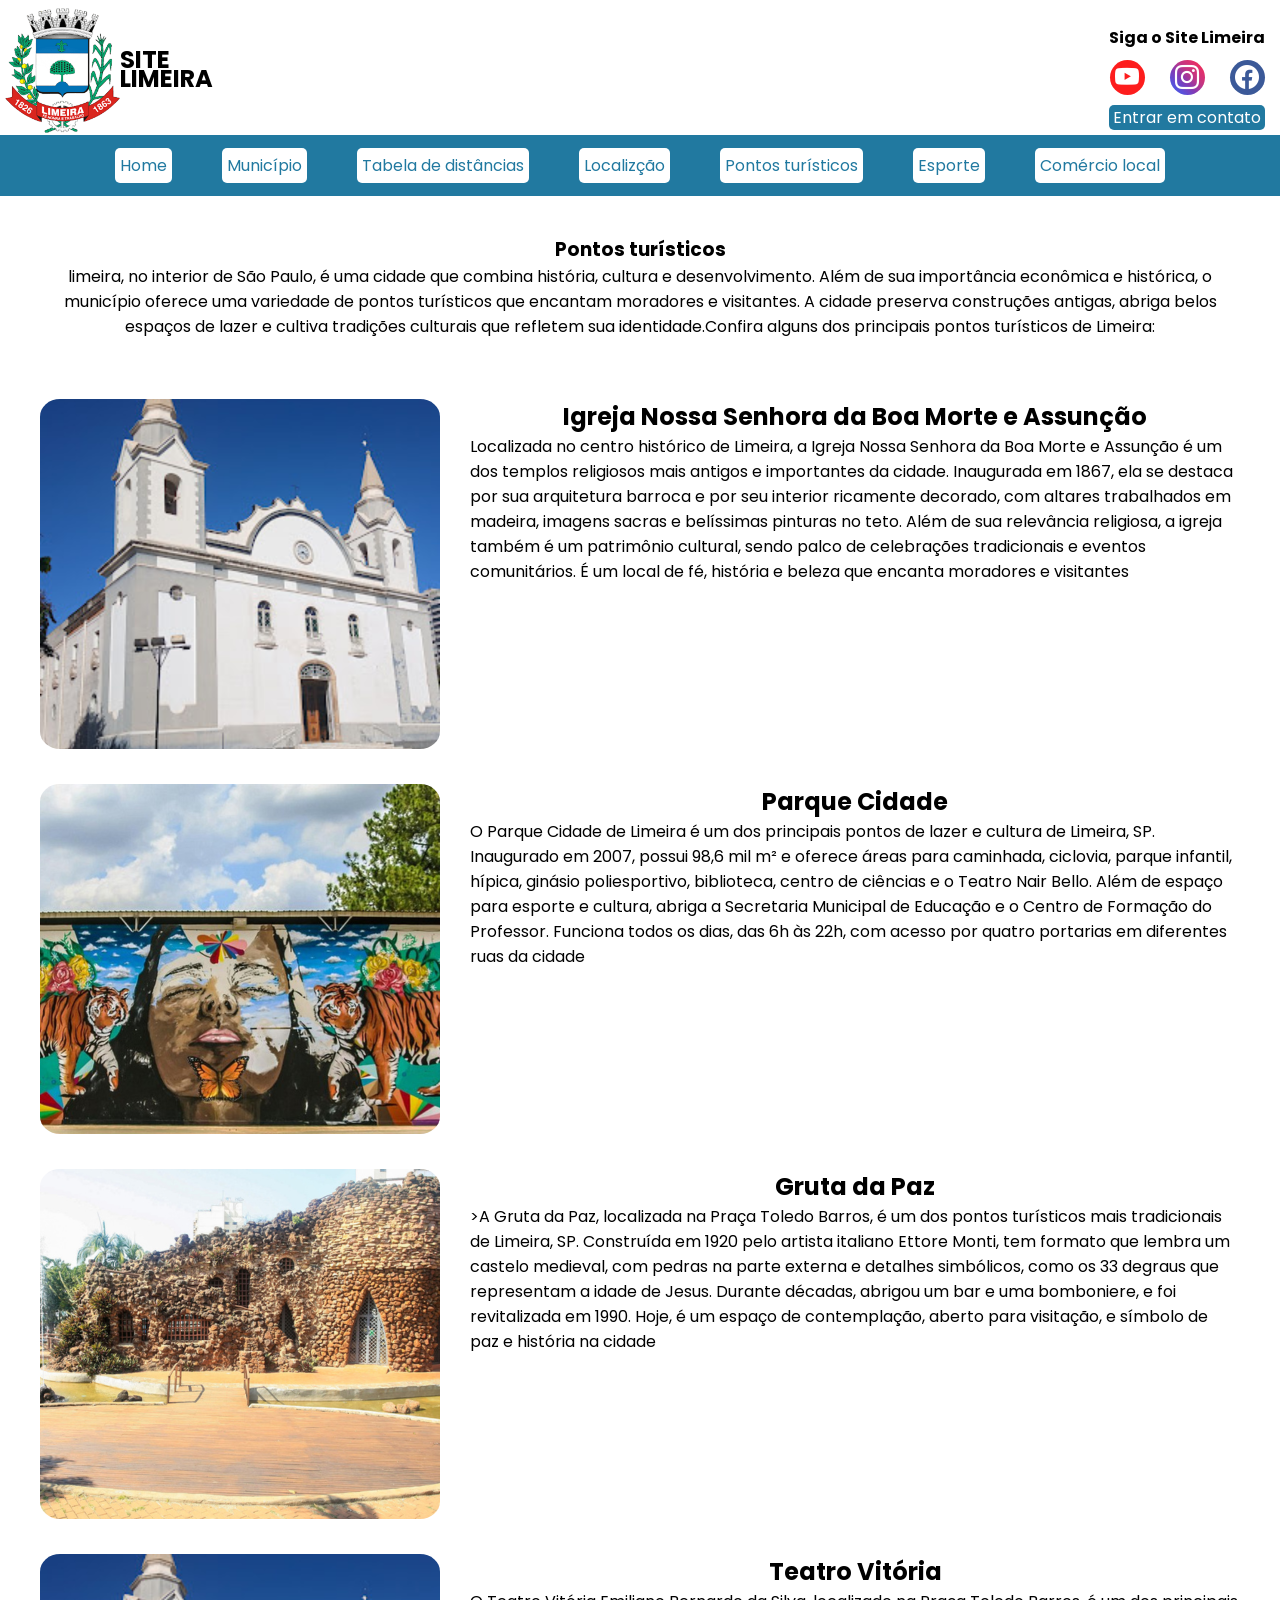
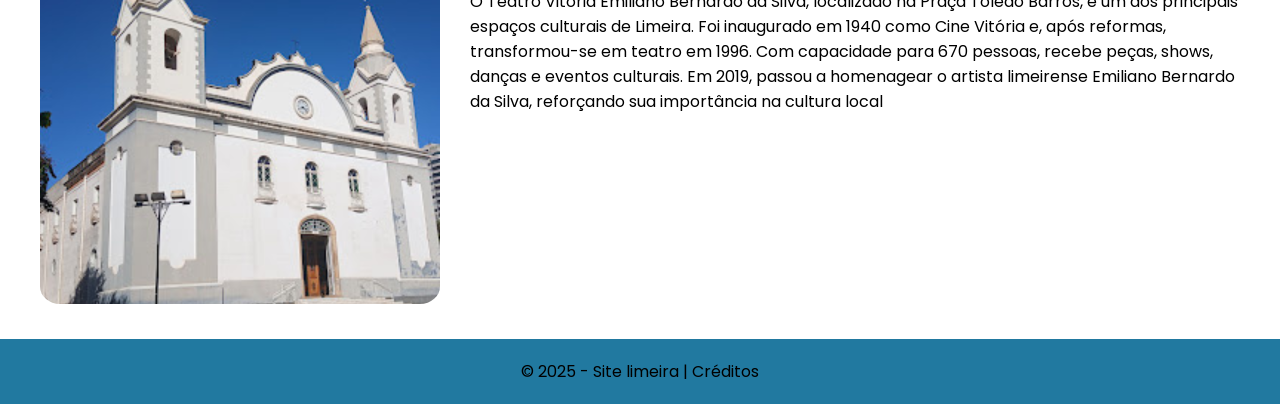
<file: pontosturísticos.html>
<!DOCTYPE html>
<html lang="pt-br">

<head>
    <meta charset="UTF-8">
    <meta name="viewport" content="width=device-width, initial-scale=1.0">
    <title>Site limeira</title>
    <link rel="stylesheet" href="style.css">
</head>

<body>
    <header>
        <div>
            <h2>SITE<br>LIMEIRA</h2>
            <img src="imagens/logo.png" alt="Prefeitura de limeira">
        </div>

        <section class="redes-sociais">
            <h4>Siga o Site Limeira</h4>

            <div class="icons">
                <a href="https://www.youtube.com/c/preflimeira" target="_blank"><i class="bi bi-youtube"></i> </a>
                <a href="https://www.instagram.com/prefeituralimeira/" target="_blank"><i class="bi bi-instagram"></i>
                </a>
                <a href="https://www.facebook.com/prefeituralimeira" target="_blank"><i class="bi bi-facebook"></i> </a>
            </div>

            <section class="form">
                <a href="contato.html">Entrar em contato</a>
            </section>

        </section>

    </header>

    <div class="destaque">
        <a href="index.html">Home</a>
        <a href="municipio.html">Município</a>
        <a href="tabeladedistancias.html">Tabela de distâncias</a>
        <a href="localizacao.html">Localizção</a>
        <a href="pontosturísticos.html">Pontos turísticos</a>
        <a href="esporte.html">Esporte</a>
        <a href="comerciolocal.html">Comércio local</a>
    </div>




    <main>

        <div class="home">
            <h3>Pontos turísticos</h3>
            <p>limeira, no interior de São Paulo, é uma cidade que combina história, cultura e desenvolvimento. Além de
                sua importância econômica e histórica, o município oferece uma variedade de pontos turísticos que
                encantam moradores e visitantes. A cidade preserva construções antigas, abriga belos espaços de lazer e
                cultiva tradições culturais que refletem sua identidade.Confira alguns dos principais pontos turísticos
                de Limeira:</p>
        </div>

        <div class="text">
            <img src="imagens/Igreja-Nossa-Senhora.png" alt="">
            <div>
                <h2>Igreja Nossa Senhora da Boa Morte e Assunção</h2>
                <p>Localizada no centro histórico de Limeira, a Igreja Nossa Senhora da Boa Morte e Assunção é um dos
                    templos religiosos mais antigos e importantes da cidade. Inaugurada em 1867, ela se destaca por sua
                    arquitetura barroca e por seu interior ricamente decorado, com altares trabalhados em madeira,
                    imagens sacras e belíssimas pinturas no teto. Além de sua relevância religiosa, a igreja também é um
                    patrimônio cultural, sendo palco de celebrações tradicionais e eventos comunitários. É um local de
                    fé, história e beleza que encanta moradores e visitantes</p>
            </div>
        </div>

        <div class="text">
            <img src="imagens/Parque cidade.png" alt="">
            <div>
                <h2>Parque Cidade</h2>
                <p>O Parque Cidade de Limeira é um dos principais pontos de lazer e cultura de Limeira, SP. Inaugurado
                    em 2007, possui 98,6 mil m² e oferece áreas para caminhada, ciclovia, parque infantil, hípica,
                    ginásio poliesportivo, biblioteca, centro de ciências e o Teatro Nair Bello. Além de espaço para
                    esporte e cultura, abriga a Secretaria Municipal de Educação e o Centro de Formação do Professor.
                    Funciona todos os dias, das 6h às 22h, com acesso por quatro portarias em diferentes ruas da cidade
                </p>
            </div>
        </div>

        <div class="text">
            <img src="imagens/Gruta da Paz.png" alt="">
            <div>
                <h2>Gruta da Paz</h2>
                <p>>A Gruta da Paz, localizada na Praça Toledo Barros, é um dos pontos turísticos mais tradicionais de
                    Limeira, SP. Construída em 1920 pelo artista italiano Ettore Monti, tem formato que lembra um
                    castelo medieval, com pedras na parte externa e detalhes simbólicos, como os 33 degraus que
                    representam a idade de Jesus. Durante décadas, abrigou um bar e uma bomboniere, e foi revitalizada
                    em 1990. Hoje, é um espaço de contemplação, aberto para visitação, e símbolo de paz e história na
                    cidade</p>
            </div>
        </div>

        <div class="text">
            <img src="imagens/Igreja-Nossa-Senhora.png" alt="">
            <div>
                <h2>Teatro Vitória</h2>
                <p>O Teatro Vitória Emiliano Bernardo da Silva, localizado na Praça Toledo Barros, é um dos principais
                    espaços culturais de Limeira. Foi inaugurado em 1940 como Cine Vitória e, após reformas,
                    transformou-se em teatro em 1996. Com capacidade para 670 pessoas, recebe peças, shows, danças e
                    eventos culturais. Em 2019, passou a homenagear o artista limeirense Emiliano Bernardo da Silva,
                    reforçando sua importância na cultura local</p>
            </div>
        </div>





    </main>

    <footer>
        &copy; 2025 - Site limeira | Créditos
    </footer>

</body>

</html>
</file>
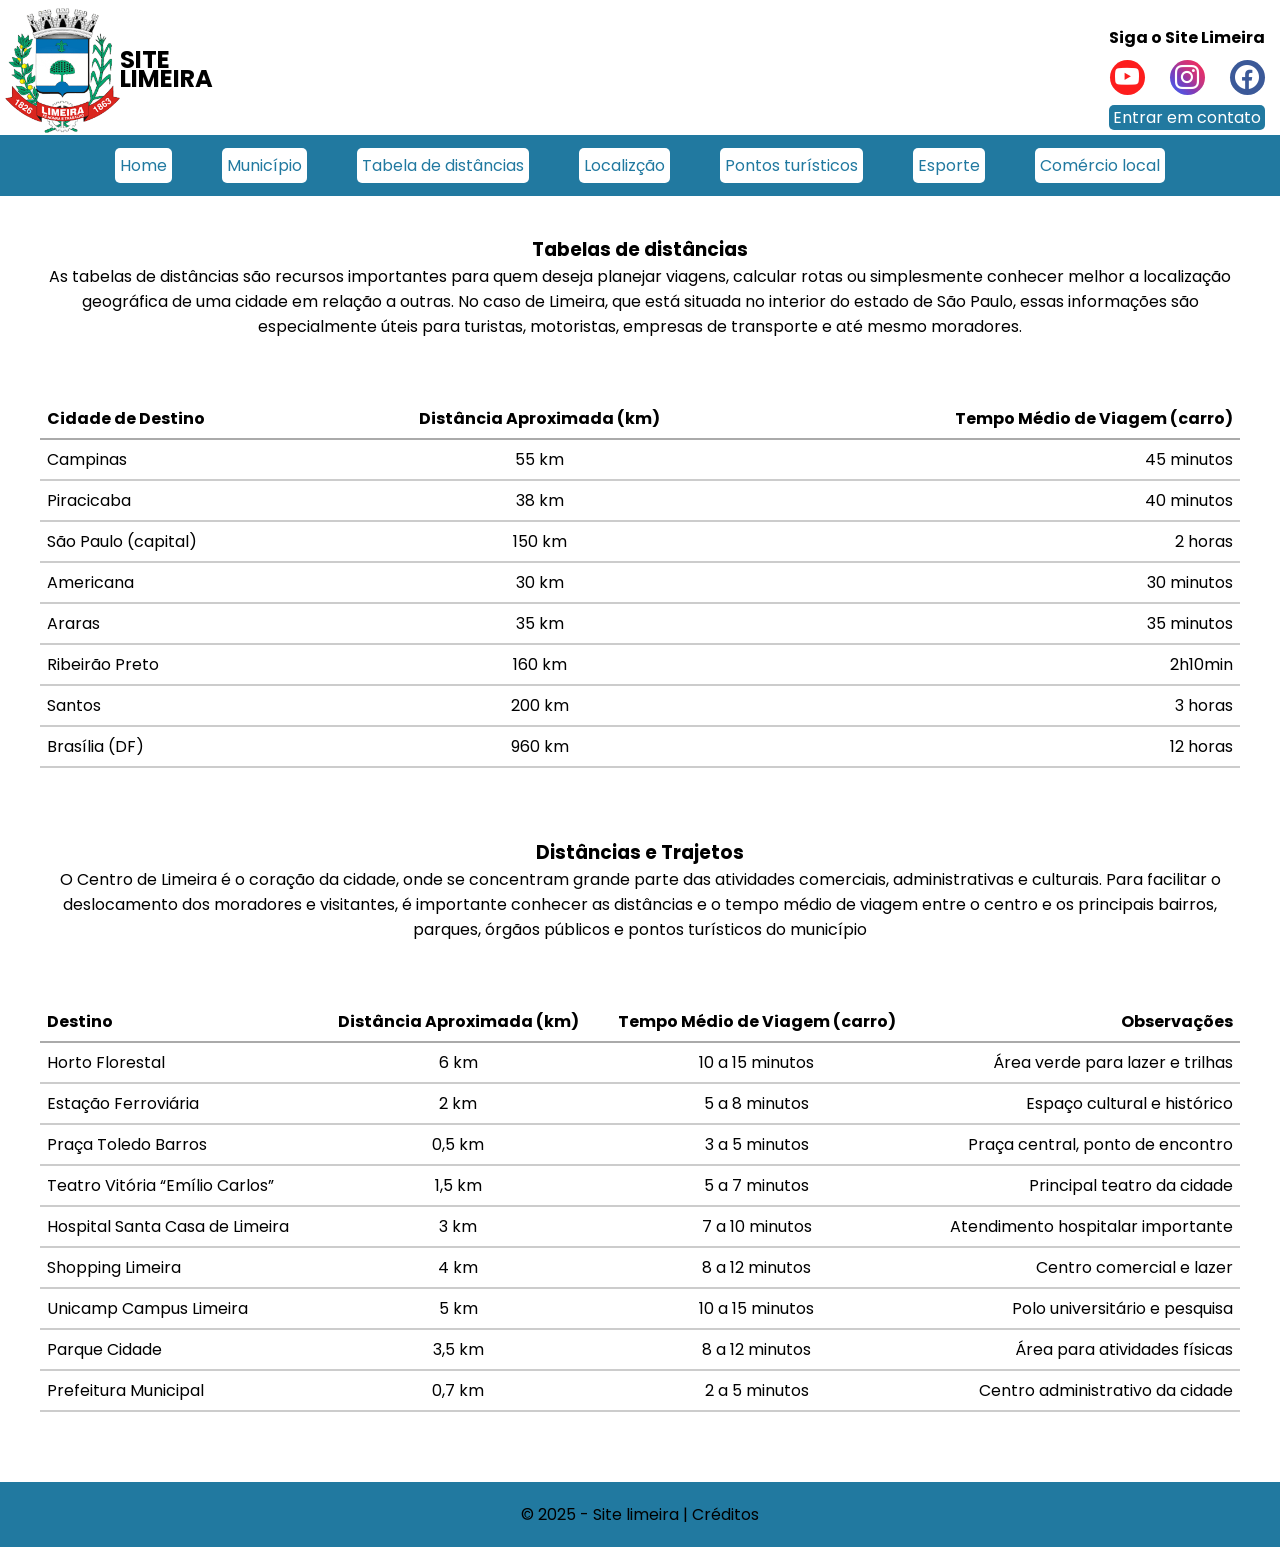
<file: tabeladedistancias.html>
<!DOCTYPE html>
<html lang="pt-br">

<head>
    <meta charset="UTF-8">
    <meta name="viewport" content="width=device-width, initial-scale=1.0">
    <title>Site limeira</title>
    <link rel="stylesheet" href="style.css">
</head>

<body>
    <header>
        <div>
            <h2>SITE<br>LIMEIRA</h2>
            <img src="imagens/logo.png" alt="Prefeitura de limeira">
        </div>

        <section class="redes-sociais">
            <h4>Siga o Site Limeira</h4>

            <div class="icons">
                <a href="https://www.youtube.com/c/preflimeira" target="_blank"><i class="bi bi-youtube"></i> </a>
                <a href="https://www.instagram.com/prefeituralimeira/" target="_blank"><i class="bi bi-instagram"></i>
                </a>
                <a href="https://www.facebook.com/prefeituralimeira" target="_blank"><i class="bi bi-facebook"></i> </a>
            </div>

            <section class="form">
                <a href="contato.html">Entrar em contato</a>
            </section>

        </section>

    </header>

    <div class="destaque">
        <a href="index.html">Home</a>
        <a href="municipio.html">Município</a>
        <a href="tabeladedistancias.html">Tabela de distâncias</a>
        <a href="localizacao.html">Localizção</a>
        <a href="pontosturísticos.html">Pontos turísticos</a>
        <a href="esporte.html">Esporte</a>
        <a href="comerciolocal.html">Comércio local</a>
    </div>


    <main>

        <div class="home">
            <h3>Tabelas de distâncias</h3>
            <p>As tabelas de distâncias são recursos importantes para quem deseja planejar viagens, calcular rotas ou
                simplesmente conhecer melhor a localização geográfica de uma cidade em relação a outras. No caso de
                Limeira, que está situada no interior do estado de São Paulo, essas informações são especialmente úteis
                para turistas, motoristas, empresas de transporte e até mesmo moradores.
                
            </p>
        </div>
        
        

        <table class="tabela">
            <thead>
                <tr>
                    <th>Cidade de Destino</th>
                    <th>Distância Aproximada (km)</th>
                    <th>Tempo Médio de Viagem (carro)</th>
                </tr>
            </thead>
            
            <tbody>
                <tr>
                    <td>Campinas</td>
                    <td>55 km</td>
                    <td>45 minutos</td>
                </tr>
                <tr>
                    <td>Piracicaba</td>
                    <td>38 km</td>
                    <td>40 minutos</td>
                </tr>
                <tr>
                    <td>São Paulo (capital)</td>
                    <td>150 km</td>
                    <td>2 horas</td>
                </tr>
                <tr>
                    <td>Americana</td>
                    <td>30 km</td>
                    <td>30 minutos</td>
                </tr>
                <tr>
                    <td>Araras</td>
                    <td>35 km</td>
                    <td>35 minutos</td>
                </tr>
                <tr>
                    <td>Ribeirão Preto</td>
                    <td>160 km</td>
                    <td>2h10min</td>
                </tr>
                <tr>
                    <td>Santos</td>
                    <td>200 km</td>
                    <td>3 horas</td>
                </tr>
                <tr>
                    <td>Brasília (DF)</td>
                    <td>960 km</td>
                    <td>12 horas</td>
                </tr>
                
            </tbody>
            
        </table>
    
    
    
    <div class="home">
        <h3>Distâncias e Trajetos</h3>
        <p>O Centro de Limeira é o coração da cidade, onde se concentram grande parte das atividades comerciais,
            administrativas e culturais. Para facilitar o deslocamento dos moradores e visitantes, é importante
            conhecer as distâncias e o tempo médio de viagem entre o centro e os principais bairros, parques, órgãos
            públicos e pontos turísticos do município</p>
        </div>
        
        <div class="rolagem">
        <table class="tabela2">
            <thead>
                <tr>
                    <th>Destino</th>
                        <th>Distância Aproximada (km)</th>
                        <th>Tempo Médio de Viagem (carro)</th>
                        <th>Observações</th>
                    </tr>
                </thead>

                <tbody>
                    <tr>
                        <td>Horto Florestal</td>
                        <td>6 km</td>
                        <td>10 a 15 minutos</td>
                        <td>Área verde para lazer e trilhas</td>
                    </tr>
                    <tr>
                        <td>Estação Ferroviária</td>
                        <td>2 km</td>
                        <td>5 a 8 minutos</td>
                        <td>Espaço cultural e histórico</td>
                    </tr>
                    <tr>
                        <td>Praça Toledo Barros</td>
                        <td>0,5 km</td>
                        <td>3 a 5 minutos</td>
                        <td>Praça central, ponto de encontro</td>
                    </tr>
                    <tr>
                        <td>Teatro Vitória “Emílio Carlos”</td>
                        <td>1,5 km</td>
                        <td>5 a 7 minutos</td>
                        <td>Principal teatro da cidade</td>
                    </tr>
                    <tr>
                        <td>Hospital Santa Casa de Limeira</td>
                        <td>3 km</td>
                        <td>7 a 10 minutos</td>
                        <td>Atendimento hospitalar importante</td>
                    </tr>
                    <tr>
                        <td>Shopping Limeira</td>
                        <td>4 km</td>
                        <td>8 a 12 minutos</td>
                        <td>Centro comercial e lazer</td>
                    </tr>
                    <tr>
                        <td>Unicamp Campus Limeira</td>
                        <td>5 km</td>
                        <td>10 a 15 minutos</td>
                        <td>Polo universitário e pesquisa</td>
                    </tr>
                    <tr>
                        <td>Parque Cidade</td>
                        <td>3,5 km</td>
                        <td>8 a 12 minutos</td>
                        <td>Área para atividades físicas</td>
                    </tr>
                    <tr>
                        <td>Prefeitura Municipal</td>
                        <td>0,7 km</td>
                        <td>2 a 5 minutos</td>
                        <td>Centro administrativo da cidade</td>
                    </tr>

                </tbody>

            </table>

        </div>


    </main>



    <footer>
        &copy; 2025 - Site limeira | Créditos
    </footer>


</body>

</html>
</file>
<file: style.css>
@import url("https://cdn.jsdelivr.net/npm/bootstrap-icons@1.13.1/font/bootstrap-icons.min.css");
@import url('https://fonts.googleapis.com/css2?family=Poppins:ital,wght@0,100;0,200;0,300;0,400;0,500;0,600;0,700;0,800;0,900;1,100;1,200;1,300;1,400;1,500;1,600;1,700;1,800;1,900&display=swap');

* {
    margin: 0;
    padding: 0;
    box-sizing: border-box;
}


body {
    font-family: 'Poppins', sans-serif;
}



main {
    width: 1200px;
    margin: 0 auto 0 auto;
}

header {
    display: flex;

    h2 {
        line-height: 0.8;
        position: relative;
        top: 50px;
        margin-left: 120px;
    }

    img {
        position: relative;
        bottom: 30px;
        width: 120px;
    }
}

footer {
    background-color: #2179a0;
    text-align: center;
    padding: 20px;
    margin-top: 30px;
}

.destaque {
    background-color: #2179a0;
    position: relative;
    bottom: 39px;
    display: flex;
    justify-content: center;
    padding: 13px;
    gap: 50px;

    a {
        background-color: #fff;
        padding: 5px;
        border-radius: 5px;
        color: #2179a0;
        text-decoration: none;

    }
}


.pontosturisticos {



    img {
        border-radius: 5%;
    }

    h2 {
        text-align: center;
    }
}




.redes-sociais {
    margin-left: 70%;
    margin-top: 25px;
    gap: 20px;
}

.icons {

    display: flex;
    justify-content: center;
    font-size: 24px;
    margin-top: 10px;
    gap: 25px;

    a {
        color: white;
        text-align: center;
        border-radius: 75%;
        width: 35px;
        height: 35px;
    }
}

a:hover {
    transform: translateY(-2px);
}

.icons a:nth-child(1) {
    background-color: #fd1d1d;
}

.icons a:nth-child(2) {
    background: linear-gradient(45deg, #405de6, #5851db, #833ab4, #c13584, #e1306c, #fd1d1d)
}

.icons a:nth-child(3) {
    background-color: #3b5998
}


.home {
    text-align: center;
    margin-bottom: 60px;

}


.text {
    display: flex;
    margin-bottom: 35px;
    gap: 30px;

    img {
        border-radius: 5%;
    }

    h2 {
        text-align: center;
    }
}

.tabela th {
    border-bottom: 2px solid #aaa;
    padding: 7px;
    text-align: center;
}

.tabela td {

    border-bottom: 2px solid #ccc;
    padding: 7px;
}

.tabela th:nth-child(1),
.tabela td:nth-child(1) {
    text-align: start;
}

.tabela th:nth-child(2),
.tabela td:nth-child(2) {
    text-align: center;
}

.tabela th:nth-child(3),
.tabela td:nth-child(3) {
    text-align: end;

}


.tabelas {

    h2 {
        text-align: center;
    }


}

table {
    width: 100%;
    border-collapse: collapse;
    margin-bottom: 70px;
}


.tabela2 th {
    border-bottom: 2px solid #aaa;
    padding: 7px;
    text-align: center;
}

.tabela2 td {

    border-bottom: 2px solid #ccc;
    padding: 7px;
}

.tabela2 th:nth-child(1),
.tabela2 td:nth-child(1) {
    text-align: start;
}

.tabela2 th:nth-child(2),
.tabela2 td:nth-child(2) {
    text-align: center;
}

.tabela2 th:nth-child(3),
.tabela2 td:nth-child(3) {
    text-align: center;
}

.tabela2 th:nth-child(4),
.tabela2 td:nth-child(4) {
    text-align: end;
}

.titulo {
    text-align: center;
}

.texto {
    text-align: start;
    margin-top: 50px;

    li {
        margin-top: 8px;
        margin-left: 18px;
    }
}

.maps {
    h3 {
        text-align: center;
    }

    iframe {
        border-radius: 5%;
        margin-top: 60px;
        width: 100%;
        height: 60vh;
    }
}

.futebol {
    display: flex;


    h3 {
        margin-left: 30px;
    }

    li {
        margin-left: 40px;
        margin-bottom: 20px;
    }

    ul {
        margin-top: 20px;
    }

    iframe {
        border-radius: 5%;
    }
}

.basquete {
    display: flex;
    margin-top: 30px;

    h3 {
        margin-left: 40px;
        margin-bottom: 15px;
    }

    li {
        margin-left: 40px;
        margin-bottom: 20px
    }

    iframe {
        border-radius: 5%;
    }
}


.volei {
    display: flex;
    margin-top: 30px;

    h3 {
        margin-left: 40px;
        margin-bottom: 15px;
    }

    li {
        margin-left: 40px;
        margin-bottom: 20px
    }

    iframe {
        border-radius: 5%;
    }
}


.form {
    text-align: center;
    margin-top: 10px;
    background-color: #2179a0;
    border-radius: 5px;


    a {
        text-decoration: none;
        color: white;
    }

    a:hover {
        transform: translateY(-25px);
    }

}

.contato {
    display: flex;
    justify-content: space-between;

    div {
        flex-basis: 45%;
        flex-grow: 1;
        flex-shrink: 1;
    }

    div:last-child {
        iframe {
            width: 100%;
            height: 80vh;
        }
    }

    label {
        display: block;
        text-transform: uppercase;
        font-weight: bold;
        font-size: .9rem;
        margin-top: 20px;
        color: #555;

    }

    input[type=text],
    input[type=email],
    textarea {
        padding: 10px;
        width: 90%;
        border: 1px solid #bbb;
        border-radius: 5px;
    }

    select {
        padding: 6px;
        border: 1px solid #bbb;
        border-radius: 4px;
    }

    input[type=checkbox] {
        margin-top: 25px;
        margin-bottom: 25px;
    }

    input[type=submit] {
        border-style: none;
        background-color: #3b5998;
        color: #fff;
        padding: 10px 30px;
        border-radius: 5px;
        cursor: pointer;
    }

    input[type=submit]:hover {
        background-color: #000;
    }


}




@media screen and (max-width: 800px) {


    main {
        width: 100%;
        padding-left: 15px;
        padding-right: 15px;
    }

    .destaque {
        flex-wrap: wrap;
        text-align: center;
        gap: 10px;
        align-items: center;
        font-size: 14px;

        a {
            width: 39%;
        }

        a:nth-child(4) {
            padding: 17px;
            width: 33%;
        }
    }

    .grid-home-1,
    .grid-home-2,
    .text,
    .futebol,
    .volei,
    .basquete {
        flex-direction: column;
        align-items: center;

    }


    .futebol,
    .volei,
    .basquete {
        .video{
            width: 100%;
        }

        iframe{
            width: 100%;

        }

        h3 {
            text-align: center;
        }
    }

    .basquete {
        li {
            margin-left: 40px;
        }

        iframe {
            margin-left: 2px;
        }


        .volei {
            iframe {
                text-align: end;
            }
        }
    }

    .redes-sociais {
        margin-left: 30px;
        margin-top: 4px;
    }

    main {
        width: 100%;
    }

    .rolagem {
        overflow-x: auto;
        width: 100;

    }

    header{

        h2{
            margin-left: 100px;
        }
        img{
            width: 100px;
        }

    }

}
</file>
